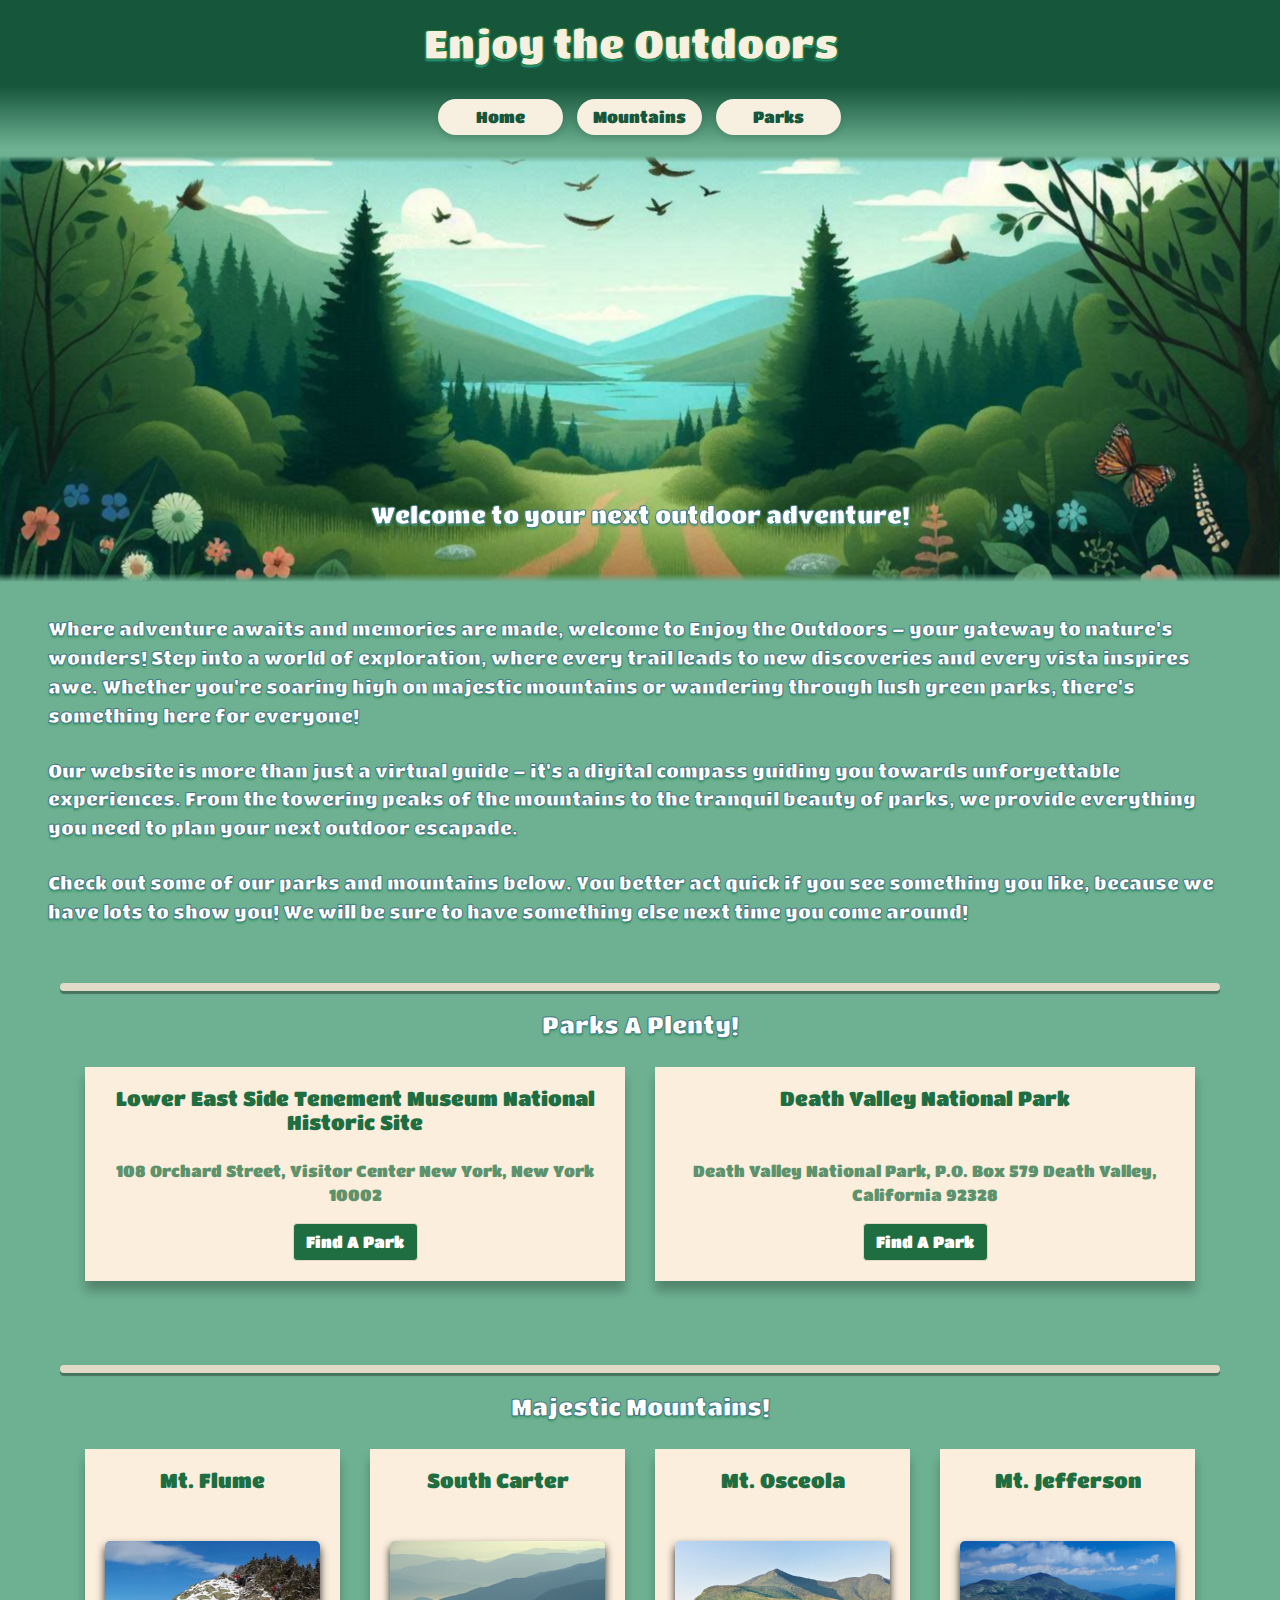
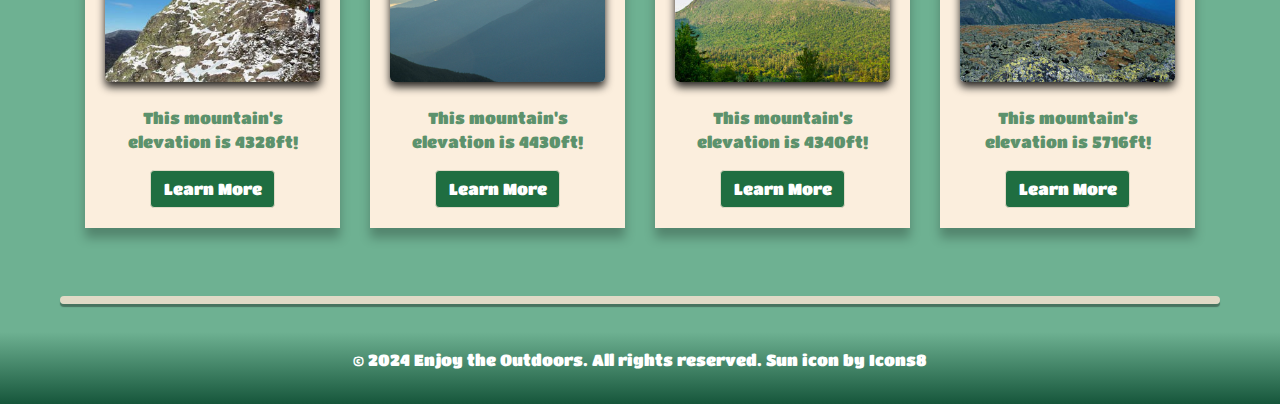
<file: index.html>
<!DOCTYPE html>
<html lang="en">

<head>
    <meta charset="UTF-8">
    <meta name="viewport" content="width=device-width, initial-scale=1.0">
    <title>Enjoy the Outdoors</title>
    <link rel="stylesheet" href="https://maxcdn.bootstrapcdn.com/bootstrap/4.5.2/css/bootstrap.min.css">
    <link rel="stylesheet" href="css/styles.css">
    <link rel="shortcut icon" href="imgs/icons8-sun-32.ico" type="image/x-icon">
    <link href="https://fonts.googleapis.com/css2?family=Titan+One&display=swap" rel="stylesheet">
</head>

<body class="d-flex flex-column min-vh-100 bg-body">
    <header>

        <!-- Navbar 1 (Title) -->
        <nav class="navbar navbar-expand-lg navbar-dark navbar-title">
            <div class="container">
                <div class="row w-100 justify-content-center">
                    <div class="text-center">
                        <a class="navbar-brand" href="index.html">Enjoy the Outdoors</a>
                    </div>
                </div>
            </div>
        </nav>

        <!-- Navbar 2 (Buttons) -->
        <nav class="navbar navbar-expand-lg navbar-dark navbar-second">
            <div class="container">
                <div class="row w-100 justify-content-center">
                    <div class="text-center">
                        <ul class="navbar-nav d-flex justify-content-center flex-wrap align-items-center">
                            <li>
                                <div class="btn rounded-button">Home</div>
                                <div class="btn rounded-button">Mountains</div>
                                <div class="btn rounded-button">Parks</div>
                            </li>
                        </ul>
                    </div>
                </div>
            </div>
        </nav>

    </header>

    <main>
        <section>
            <!-- Carousel -->
            <div id="natureCarousel" class="carousel slide py-2" data-ride="carousel">
                <div class="carousel-inner">
                    <!-- New div for overlay -->
                    <div class="carousel-item active">
                        <div class="overlay"></div>
                        <img src="imgs/bannerlarge_optimized.png" class="d-block w-100" alt="Nature Scene">
                        <div class="carousel-caption d-none d-md-block">
                            <h5 id="carousel-text" class="carousel-text">Welcome to your next outdoor adventure!</h5>
                        </div>
                    </div>
                </div>
            </div>
        </section>

        <p class="text-white welcome-blurb px-4 mx-4 pt-4">Where adventure awaits and memories are made, welcome to Enjoy the Outdoors – your gateway to nature's wonders! Step into a world of exploration, where every trail leads to new discoveries and every vista inspires awe. Whether you're soaring high on majestic mountains or wandering through lush green parks, there's something here for everyone!</p>

        <p class="text-white welcome-blurb px-4 mx-4">Our website is more than just a virtual guide – it's a digital compass guiding you towards unforgettable experiences. From the towering peaks of the mountains to the tranquil beauty of parks, we provide everything you need to plan your next outdoor escapade.</p>
        <p class="text-white welcome-blurb px-4 mx-4">Check out some of our parks and mountains below. You better act quick if you see something you like, because we have lots to show you! We will be sure to have something else next time you come around!</p>
       
        <section class="pt-3">
            <div class="hr-with-text">
                <hr>
                <div class="text-center"><a href="nationalparks.html" class="text-white divider-text text-center">Parks A Plenty!</a></div>
            </div>
        </section>

        <section>
            <div class="container pt-1 flex-grow-1">
                <div class="row" id="imagePreviewParks">
                    <!-- Random park cards will be inserted here -->
                </div>
            </div>            
        </section>

        <section class="pt-3">
            <div class="hr-with-text">
                <hr>
                <div class="text-center"><a href="mountaininfo.html" class="text-white divider-text text-center">Majestic Mountains!</a></div>
            </div>
        </section>

        <!-- Cards Section Mountains -->
        <section>
            <div class="container pt-1 flex-grow-1">
                <div class="row" id="imagePreviewRow">
                    <!-- Random mountain cards will be inserted here -->
                </div>
            </div>            
        </section>

        <section>
            <div class="hr-with-text">
                <hr>
            </div>
        </section>
    </main>
    <!-- Footer -->
    <footer class="footer-gradient text-white text-center py-3 mt-2 bg-footer">
        <p>&copy; 2024 Enjoy the Outdoors. All rights reserved. <a target="_blank"
                href="https://icons8.com/icon/qDq0zUBkJkzp/sun">Sun</a> icon by <a target="_blank"
                href="https://icons8.com">Icons8</a></p>
    </footer>

    <script src="https://code.jquery.com/jquery-3.5.1.slim.min.js"></script>
    <script src="https://cdn.jsdelivr.net/npm/@popperjs/core@2.5.4/dist/umd/popper.min.js"></script>
    <script src="https://maxcdn.bootstrapcdn.com/bootstrap/4.5.2/js/bootstrap.min.js"></script>
    
    <!-- Data Scripts -->
    <script src="js/data/nationalpark-data.js"></script>
    <script src="js/data/mountain-data.js"></script>

    <script src="js/navigation.js"></script>

    

</body>

</html>
</file>
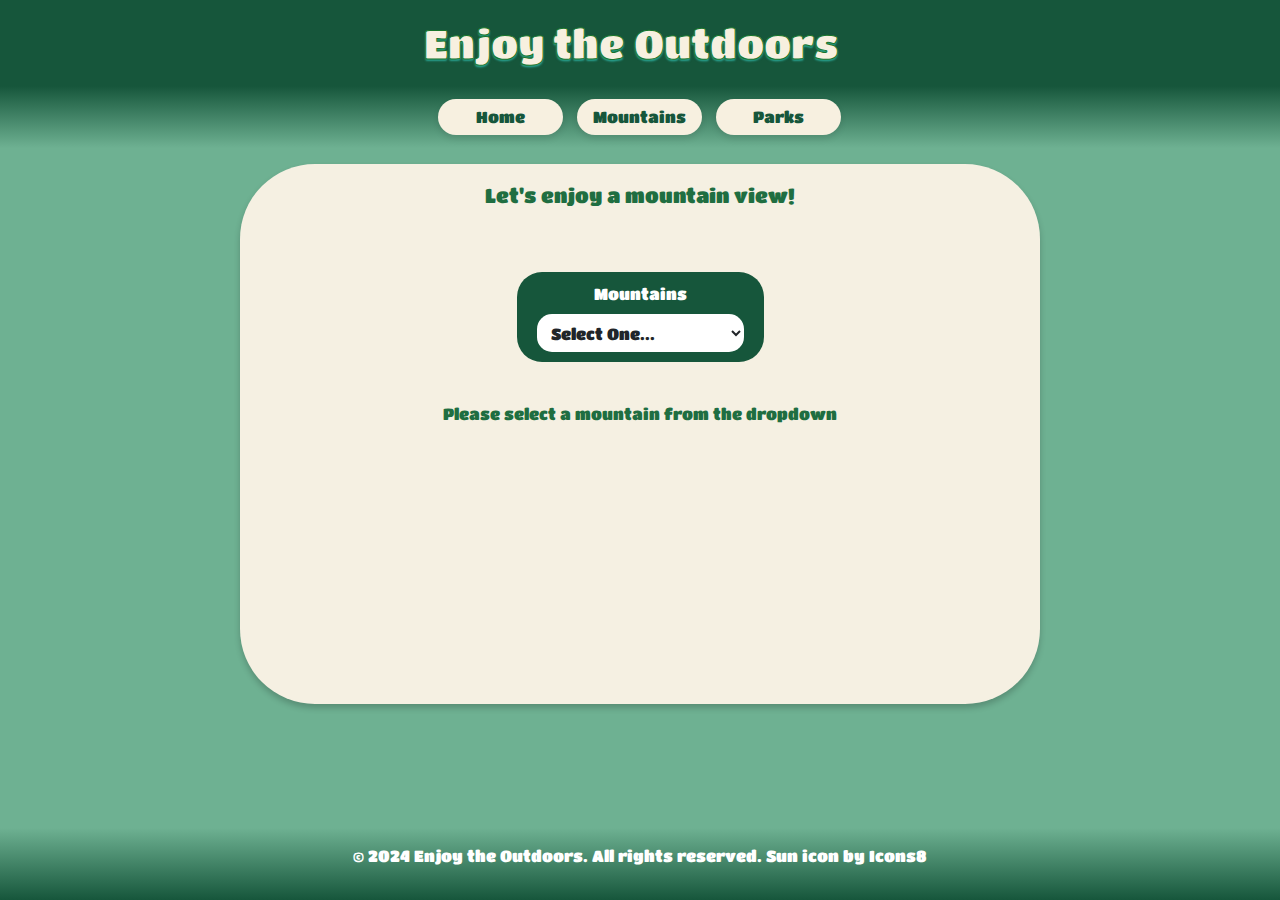
<file: mountaininfo.html>
<!DOCTYPE html>
<html lang="en">

<head>
    <meta charset="UTF-8">
    <meta name="viewport" content="width=device-width, initial-scale=1.0">
    <title>Enjoy the Outdoors</title>
    <link rel="stylesheet" href="https://maxcdn.bootstrapcdn.com/bootstrap/4.5.2/css/bootstrap.min.css">
    <link rel="stylesheet" href="css/styles.css">
    <link rel="shortcut icon" href="imgs/icons8-sun-32.ico" type="image/x-icon">
    <link href="https://fonts.googleapis.com/css2?family=Titan+One&display=swap" rel="stylesheet">
</head>

<body class="d-flex flex-column min-vh-100 bg-body">
    <header>

        <!-- Navbar 1 (Title) -->
        <nav class="navbar navbar-expand-lg navbar-dark navbar-title">
            <div class="container">
                <div class="row w-100 justify-content-center">
                    <div class="text-center">
                        <a class="navbar-brand" href="index.html">Enjoy the Outdoors</a>
                    </div>
                </div>
            </div>
        </nav>

        <!-- Navbar 2 (Buttons) -->
        <nav class="navbar navbar-expand-lg navbar-dark navbar-second">
            <div class="container">
                <div class="row w-100 justify-content-center">
                    <div class="text-center">
                        <ul class="navbar-nav d-flex justify-content-center flex-wrap align-items-center">
                            <li>
                                <div class="btn rounded-button">Home</div>
                                <div class="btn rounded-button">Mountains</div>
                                <div class="btn rounded-button">Parks</div>
                            </li>
                        </ul>
                    </div>
                </div>
            </div>
        </nav>

    </header>

    <main class="flex-grow-1 ">
        <div class="mountain-main card-text">
            <section>

                <!-- Prompt Section -->
                <h5 class="text-center card-title" id="helpText">Let's enjoy a mountain view!</h5>


                <!-- Mountain Dropdown List -->
                <div>
                    <div class="py-3 d-flex justify-content-center">
                        <div id="mountainSearchContainer" style="display:block" class="green-capsule mb-3">
                            <label for="mountainDropDown" class="text-white text-center">Mountains</label>
                            <select name="mountains" id="mountainDropDown" class="form-control"></select>
                        </div>
                    </div>

                    <!-- Mountain Info -->
                    <div class="px-5 py-2">
                        <div id="infoBlock">
                            <p class="d-flex justify-content-center card-title">Please select a mountain from the dropdown</p>
                        </div>
                    </div>
                </div>
            </section>
        </div>
    </main>
    <!-- Footer -->
    <footer class="footer-gradient text-white text-center py-3 mt-5 bg-footer">
        <p>&copy; 2024 Enjoy the Outdoors. All rights reserved. <a target="_blank"
                href="https://icons8.com/icon/qDq0zUBkJkzp/sun">Sun</a> icon by <a target="_blank"
                href="https://icons8.com">Icons8</a></p>
    </footer>

    <script src="https://code.jquery.com/jquery-3.5.1.slim.min.js"></script>
    <script src="https://cdn.jsdelivr.net/npm/@popperjs/core@2.5.4/dist/umd/popper.min.js"></script>
    <script src="https://maxcdn.bootstrapcdn.com/bootstrap/4.5.2/js/bootstrap.min.js"></script>

    <script src="js/navigation.js"></script>
    <!-- Mountain Scripts -->
    <script src="js/data/mountain-data.js"></script>
    <script src="js/info.js"></script>
</body>

</html>
</file>
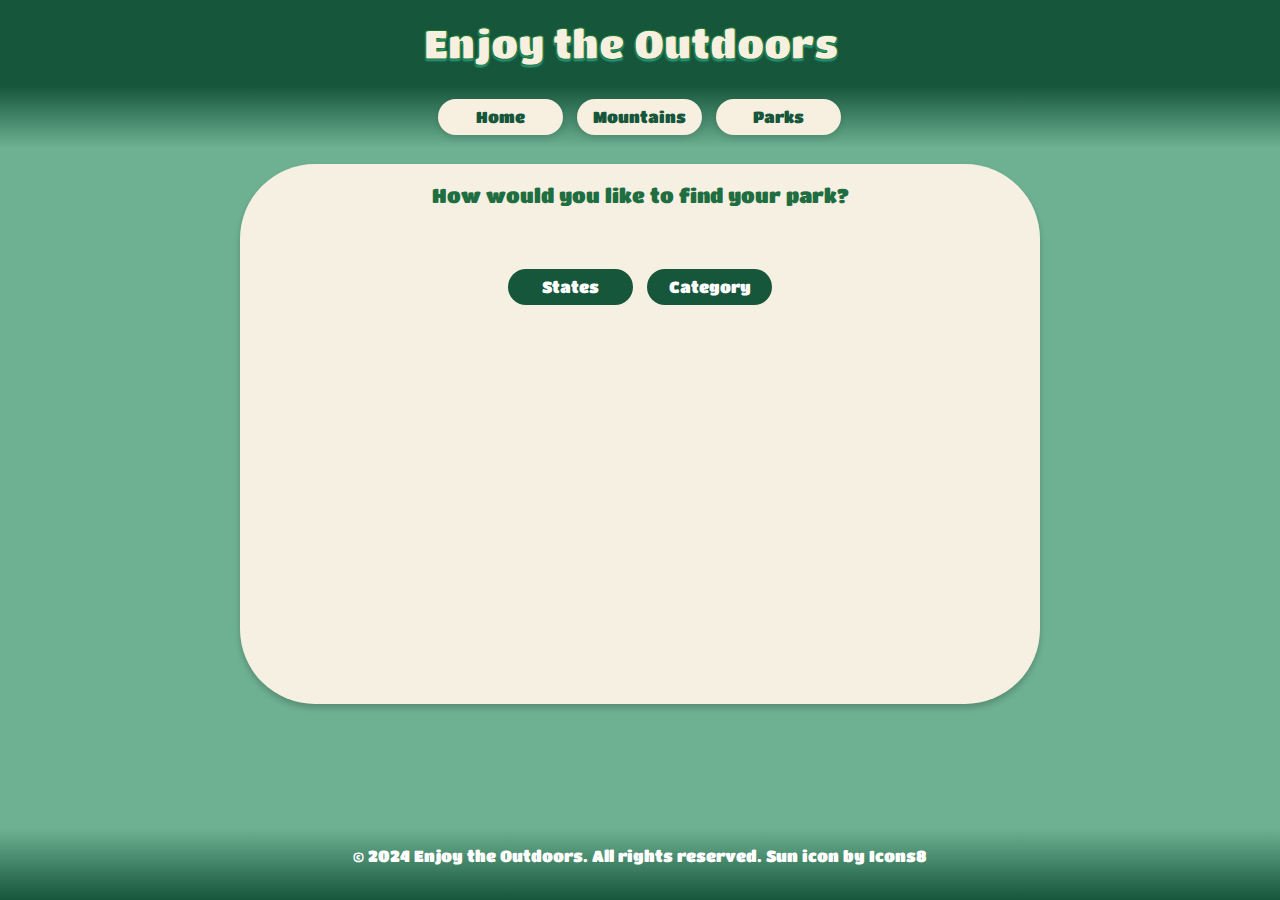
<file: nationalparks.html>
<!DOCTYPE html>
<html lang="en">

<head>
    <meta charset="UTF-8">
    <meta name="viewport" content="width=device-width, initial-scale=1.0">
    <title>Enjoy the Outdoors</title>
    <link rel="stylesheet" href="https://maxcdn.bootstrapcdn.com/bootstrap/4.5.2/css/bootstrap.min.css">
    <link rel="stylesheet" href="css/styles.css">
    <link rel="shortcut icon" href="imgs/icons8-sun-32.ico" type="image/x-icon">
    <link href="https://fonts.googleapis.com/css2?family=Titan+One&display=swap" rel="stylesheet">
</head>

<body class="d-flex flex-column min-vh-100 bg-body">
    <header>

        <!-- Navbar 1 (Title) -->
        <nav class="navbar navbar-expand-lg navbar-dark navbar-title">
            <div class="container">
                <div class="row w-100 justify-content-center">
                    <div class="text-center">
                        <a class="navbar-brand" href="index.html">Enjoy the Outdoors</a>
                    </div>
                </div>
            </div>
        </nav>

        <!-- Navbar 2 (Buttons) -->
        <nav class="navbar navbar-expand-lg navbar-dark navbar-second">
            <div class="container">
                <div class="row w-100 justify-content-center">
                    <div class="text-center">
                        <ul class="navbar-nav d-flex justify-content-center flex-wrap align-items-center">
                            <li>
                                <div class="btn rounded-button">Home</div>
                                <div class="btn rounded-button">Mountains</div>
                                <div class="btn rounded-button">Parks</div>
                            </li>
                        </ul>
                    </div>
                </div>
            </div>
        </nav>

    </header>

    <main class="flex-grow-1">
        <div class="mountain-main card-text">
            <section>

                <!-- Prompt Section -->
                <h5 class="text-center card-title" id="helpText">How would you like to find your park?</h5>

                <div class="text-center py-2">
                    <ul class="navbar-nav d-flex justify-content-center flex-wrap align-items-center">
                        <li>
                            <div class="btn rounded-button-green" id="btnStates">States</div>
                            <div class="btn rounded-button-green" id="btnCategory">Category</div>
                        </li>
                    </ul>
                </div>

                <!-- Park Dropdown Lists -->
                <div>
                    <div class="py-3 px-5 d-flex justify-content-center">
                        <div id="locationSearchContainer" style="display: none;" class="green-capsule mb-3">
                            <label for="locationSearch" class="text-white text-center">Search By State:</label>
                            <select name="searchByLocation" id="locationSearch"></select>
                        </div>

                        <div id="parkTypeSearchContainer" style="display: none;" class="green-capsule mb-3">
                            <label for="parkTypeSearch" class="text-white text-center">Search By Category:</label>
                            <select name="searchByParkType" id="parkTypeSearch"></select>
                        </div>

                    </div>

                    <!-- Park List -->
                    <div class="px-5 py-2" id="parkResultList" style="display: none;">
                        <div>
                            <div id="info" class="adjusting-padding">
                                <p class="d-flex justify-content-center">Please choose an option from one of the
                                    dropdown</p>
                            </div>
                        </div>
                    </div>

                </div>
            </section>
        </div>
    </main>
    <!-- Footer -->
    <footer class="footer-gradient text-white text-center py-3 mt-5 bg-footer">
        <p>&copy; 2024 Enjoy the Outdoors. All rights reserved. <a target="_blank"
                href="https://icons8.com/icon/qDq0zUBkJkzp/sun">Sun</a> icon by <a target="_blank"
                href="https://icons8.com">Icons8</a></p>
    </footer>

    <script src="https://code.jquery.com/jquery-3.5.1.slim.min.js"></script>
    <script src="https://cdn.jsdelivr.net/npm/@popperjs/core@2.5.4/dist/umd/popper.min.js"></script>
    <script src="https://maxcdn.bootstrapcdn.com/bootstrap/4.5.2/js/bootstrap.min.js"></script>

    <script src="js/navigation.js"></script>
    <!-- Park Search Scripts -->
    <script src="js/data/location-data.js"></script>
    <script src="js/data/parktype-data.js"></script>
    <script src="js/data/nationalpark-data.js"></script>
    <script src="js/park.js"></script>

</body>

</html>
</file>
<file: css/styles.css>
body,
.navbar-brand,
.card-title,
.carousel-caption h5,
footer p {
    font-family: "Titan One", sans-serif;
    font-style: normal;
}

/* Remove Scroll */
body::-webkit-scrollbar {
    display: none;
}

body,
footer {
    background-color: #6eb192;
}

.footer-gradient {
    background: linear-gradient(to bottom, #6eb192, #16563b);
}

.navbar {
    background-color: #16563b;
}

.nav-link {
    color: #16563b !important;
}

.carousel-inner {
    position: relative;
}

/* To add gradient over homepage hero image */
.overlay {
    position: absolute;
    top: 0;
    left: 0;
    width: 100%;
    height: 100%;
    background: linear-gradient(to bottom, rgba(110, 177, 146, 1) 0%, rgba(255, 255, 255, 0) 1.5%, rgba(255, 255, 255, 0) 98%, rgba(110, 177, 146, 1) 100%);
    pointer-events: none;
}

.carousel-inner img {
    height: 26.65em;
    object-fit: cover;
}


.card {
    border: none;
    transition: transform 0.2s;
    display: flex;
    flex-direction: column;
    background-color: #fbeedd;
    border-radius: 0;
    box-shadow: 0px 10px 10px rgba(0, 0, 0, 0.25);
}

.card:hover {
    transform: scale(1.05);
}

.card-title,
.card-text {
    flex-grow: 1;
}

.card-title {
    color: #1f6e41;
    height: 3em;
    overflow: hidden;
    display: -webkit-box;
    -webkit-line-clamp: 2;
    -webkit-box-orient: vertical;
    text-overflow: ellipsis;
}

.card-text {
    color: #1f6e41b7;
}

.park-title{
    font-size: 3vw;
    margin-bottom: 0;
    padding-bottom: 0;
}

@media screen and (min-width: 1200px) {
    .park-title {
       font-size: 36px;
    }
  }

.card-body {
    display: flex;
    flex-direction: column;
    justify-content: space-between;
    align-items: center;
    height: 100%;
}

main>.container {
    padding: 60px 15px 0;
    margin-bottom: 5rem;
}

.mountain-main {
    background-color: rgb(245, 240, 226);
    padding: 20px;
    min-height: 60vh;
    margin: 0 auto;
    margin-top: 1em;
    border-radius: 75px;
    max-width: 800px;
    width: 95%;
}

.drop-shadow,
.mountain-main {
    box-shadow: 0px 4px 6px rgba(0, 0, 0, 0.2);
}

.drop-shadow-img {
    border-radius: 5px;
    box-shadow: 0px 5px 8px rgba(0, 0, 0, .85);
}

footer a {
    color: #ffffff;
    text-decoration: none;
}

footer a:hover,
footer a:visited,
footer a:active,
footer a:focus {
    color: #fff;
    text-decoration: none;
}

.btn {
    width: 125px;
}

.link-btn {
    background-color: #1f6e41;
    color: #fff;

    border-color: #e0dac6;
    border-width: 1px;

}

.link-btn:hover {
    background-color: #16563b;
    border-color: #e0dac6;
    color: #aaa;
}

.img-pad {
    padding-bottom: 30px;
}

@media (max-width: 765px) {
    .btn {
        width: 250px;
    }

    .rounded-button-green {
        width: 150px;
    }
}

.btn.rounded-button,
.btn.rounded-button-green {
    border: none;
    border-radius: 20px;
    margin: 5px;
}

.btn.rounded-button {
    box-shadow: 0px 4px 6px rgba(0, 0, 0, 0.1);
    background-color: #f7f0e0;
    color: #16563b;
}

.btn.rounded-button-green {
    background-color: #16563b;
    color: #fff;
}

.btn.rounded-button:hover {
    background-color: #e0dac6;
}

.btn.rounded-button-green:hover {
    background-color: rgb(15, 61, 43);
    color: #fff;
}

hr.hrlarge {
    border: 3px solid #e0dac6;
    box-shadow: 0px 3px 1px rgba(0, 0, 0, 0.35);
    border-radius: 10px;
    width: 100%;
}

.navbar-second {
    background: linear-gradient(to bottom, #16563b, #6eb192);
}

.navbar-second .navbar-nav {
    display: flex;
    justify-content: center;
    align-items: center;
}

.navbar-second .navbar-nav {
    display: flex;
    justify-content: center;
    align-items: center;
}

.navbar-second .nav-link.btn {
    width: auto;
}


.carousel-text,
.navbar-brand,
.divider-text, 
.welcome-blurb {
    text-decoration: none;
    -webkit-text-stroke: 1px hsl(188, 33%, 38%);
    text-shadow: 0px 2px 2px rgba(64, 158, 106, 0.9);
    padding: 5px 10px;
}

.divider-text {
    font-size: 1.5em;
}

.welcome-blurb{
    font-size: 1.2em;
}

.navbar-brand {
    font-size: 2.5em;
    color: #f7f0e0 !important;
    -webkit-text-stroke: 1px #18752c;
    text-shadow: 0px 2px 2px rgba(59, 240, 231, 0.5);
}

.carousel-text {
    font-size: 1.5em;
}

.sticky-footer {
    position: sticky;
    bottom: 0;
    width: 100%;
}

.green-capsule {
    background-color: #16563b;
    border-radius: 25px;
    padding: 10px 20px;
    width: fit-content;
    margin: 0 auto;
}

.green-capsule label {
    display: block;
}

.green-capsule select {
    background-color: #ffffff;
    border: none;
    border-radius: 15px;
    padding: 5px 10px;
}

.navbar-second .navbar-nav,
.navbar-title .navbar-brand {
    margin-left: 28px;
}

.green-capsule label+select,
.green-capsule label+select:active,
.green-capsule label+select:hover,
.green-capsule label+select:focus {
    color: #212529;
}

.green-capsule select:focus {
    outline: none;
    border-color: transparent;
}

.hr-with-text {
    position: relative;
    margin: 20px 0;
    width: 100%;
}

.hr-with-text hr {
    border: 4px solid #e0dac6;
    box-shadow: 0px 3px 1px rgba(0, 0, 0, 0.35);
    border-radius: 10px;
    width: 90%;

}

.adjusting-padding{
    padding-left: 1.25rem;
    padding-right: 1.25rem;
}

@media (max-width: 450px) {
    .navbar-brand{
        font-size:1.5em;
    }
    
    .bg-footer{
        font-size: .8em;
    }

    .card-title{
        font-size: 1em;
    }

    .btn {
        width: 150px;
    }

    .rounded-button-green {
        width: 150px;
    }

    .park-title{
        padding-bottom: 100px;
    }

    .adjusting-padding{
        padding-left: 5px;
        padding-right: 5px;
    }
  }

/* Used for creating a tooltip on the mountains page for the Lat and Long */
[data-tooltip]:hover::after {
    display: block;
    position: absolute;
    content: attr(data-tooltip);
    border: 3px solid #e0dac6;
    border-radius: 10px;
    background: #f7f0e0;
    padding: .25em;
    color: #16563b;
}
</file>
